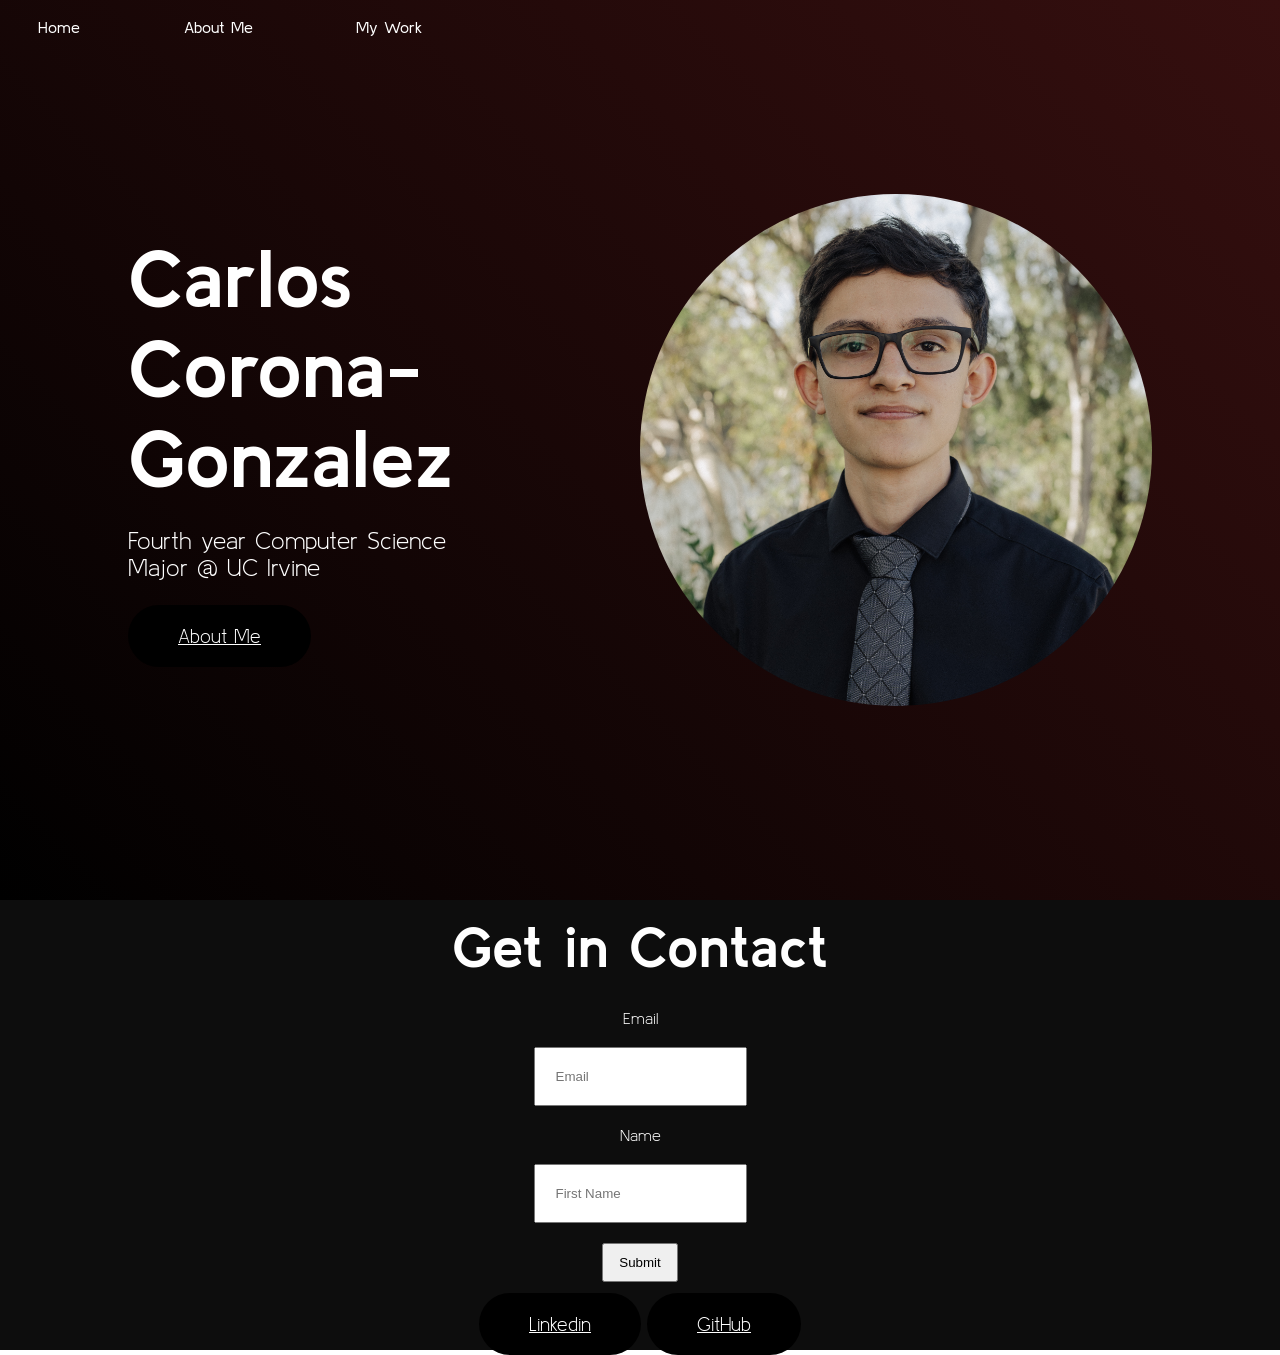
<file: index.html>
<!doctype html>
<html lang="en">

<!--
WRITTEN BY: Carlos
EMAIL: ccoronag@uci.edu
-->

<head>
  <meta charset="utf-8">
  <meta name="author" content="Your name here">
  <meta name="description" content="description of your page">
  <link rel="stylesheet" href="style.css">
  <link rel="preconnect" href="https://fonts.googleapis.com">
  <link rel="preconnect" href="https://fonts.gstatic.com" crossorigin>
  <link href="https://fonts.googleapis.com/css2?family=Kulim+Park:ital,wght@0,200;0,300;0,400;0,600;0,700;1,200;1,300;1,400;1,600;1,700&display=swap" rel="stylesheet">
   <!-- you would link to an external stylesheet here! -->
   <!-- you would also link to Bootstrap here! -->
  <title>Carlos Corona-Gonzalez Personal Portfolio</title>
</head>
<body>
  <nav>
    <div id="nav_links">
      <a class="current_page_nav_item">Home</a>
      <a href="aboutme.html">About Me</a>
      <a href="work.html">My Work</a>
    </div>
    
  </nav>
  <header>
    <div id="header_container">
      <div id="header_text">
        <h1>Carlos Corona-Gonzalez</h1>
        <p>Fourth year Computer Science Major @ UC Irvine</p>
        <a class="button" href="aboutme.html">About Me</a>
      </div>
      <div id="header_image">
        <img src="Headshot.JPG" id="headshot" alt="Carlos Corona-Gonzalez">
      </div>
    </div>
    
  </header>
  <footer>
    <div id="contact_container">
      <h1>Get in Contact</h1>
      <form>
        <label for="email" >Email</label>
        <input type="email" id="email" placeholder="Email" required>
        <label for="name">Name</label>
        <input type="text" id="name" placeholder="First Name" required>
        <input type="submit" value="Submit" id="submit_button">
      </form>
      <div id="links">
        <a class="button" href="https://www.linkedin.com/in/c-corona-gonzalez/">Linkedin</a>
        <a class="button" href="https://github.com/ccoronag">GitHub</a>
      </div>
    </div>
    
  </footer>
</body>
</html>
</file>
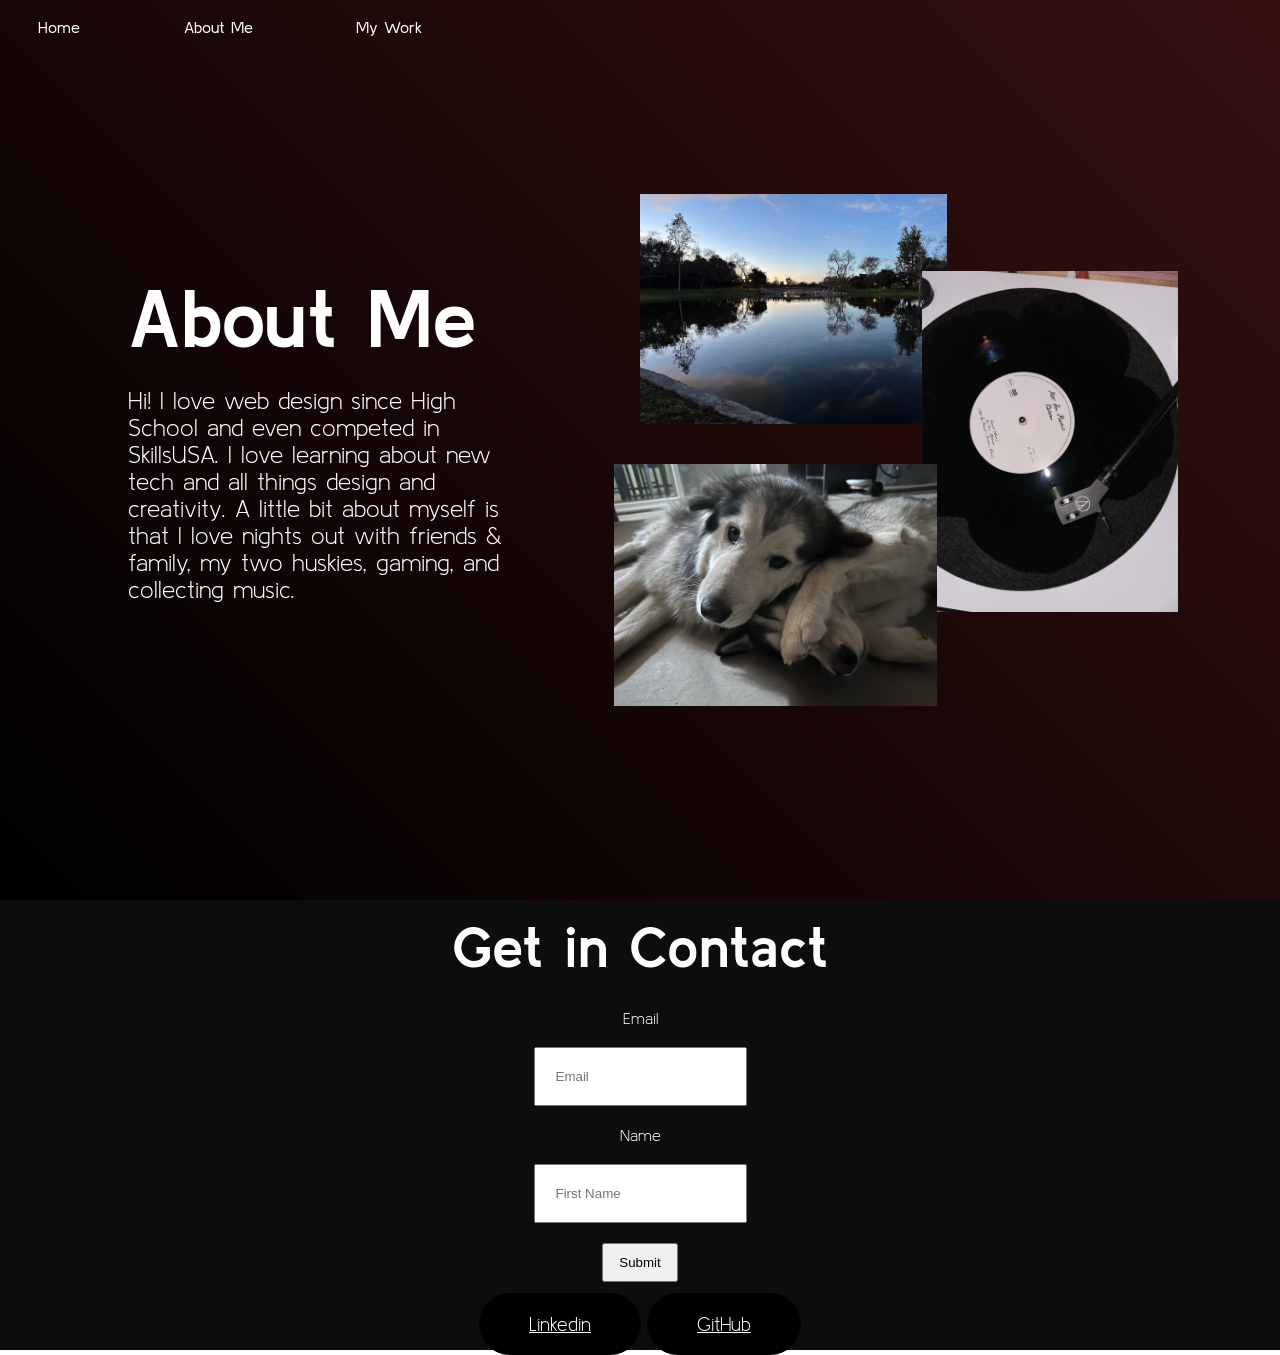
<file: aboutme.html>
<!doctype html>
<html lang="en">

<!--
WRITTEN BY: Carlos
EMAIL: ccoronag@uci.edu
-->

<head>
  <meta charset="utf-8">
  <meta name="author" content="Your name here">
  <meta name="description" content="description of your page">
  <link rel="stylesheet" href="aboutmestyle.css">
  <link rel="preconnect" href="https://fonts.googleapis.com">
  <link rel="preconnect" href="https://fonts.gstatic.com" crossorigin>
  <link href="https://fonts.googleapis.com/css2?family=Kulim+Park:ital,wght@0,200;0,300;0,400;0,600;0,700;1,200;1,300;1,400;1,600;1,700&display=swap" rel="stylesheet">
   <!-- you would link to an external stylesheet here! -->
   <!-- you would also link to Bootstrap here! -->
  <title>About Me</title>
</head>
<body>
  <nav>
    <div id="nav_links">
      <a class="current_page_nav_item" href="index.html">Home</a>
      <a>About Me</a>
      <a href="work.html">My Work</a>
    </div>
    
  </nav>
  <header>
    <div id="about_container">
      <div id="about_text">
        <h1>About Me</h1>
        <p>Hi! I love web design since High School and even competed in SkillsUSA. I love learning about new tech and all things design and creativity. A little bit about myself is that I love nights out with friends & family, my two huskies, gaming, and collecting music. </p>
      </div>
      <div id="about_images">
        <img src="park.jpg" id="park" alt="A view of a lake in a park">
        <img src="dogs.jpg" id="dogs" alt="Two dogs laying together">
        <img src="vinyl.jpg" id="vinyl" alt="A flower-shaped vinyl record">
      </div>
    </div>
    
  </header>
  <footer>
    <div id="contact_container">
      <h1>Get in Contact</h1>
      <form>
        <label for="email" >Email</label>
        <input type="email" id="email" placeholder="Email" required>
        <label for="name">Name</label>
        <input type="text" id="name" placeholder="First Name" required>
        <input type="submit" value="Submit" id="submit_button">
      </form>
      <div id="links">
        <a class="button" href="https://www.linkedin.com/in/c-corona-gonzalez/">Linkedin</a>
        <a class="button" href="https://github.com/ccoronag">GitHub</a>
      </div>
    </div>
    
  </footer>
</body>
</html>
</file>
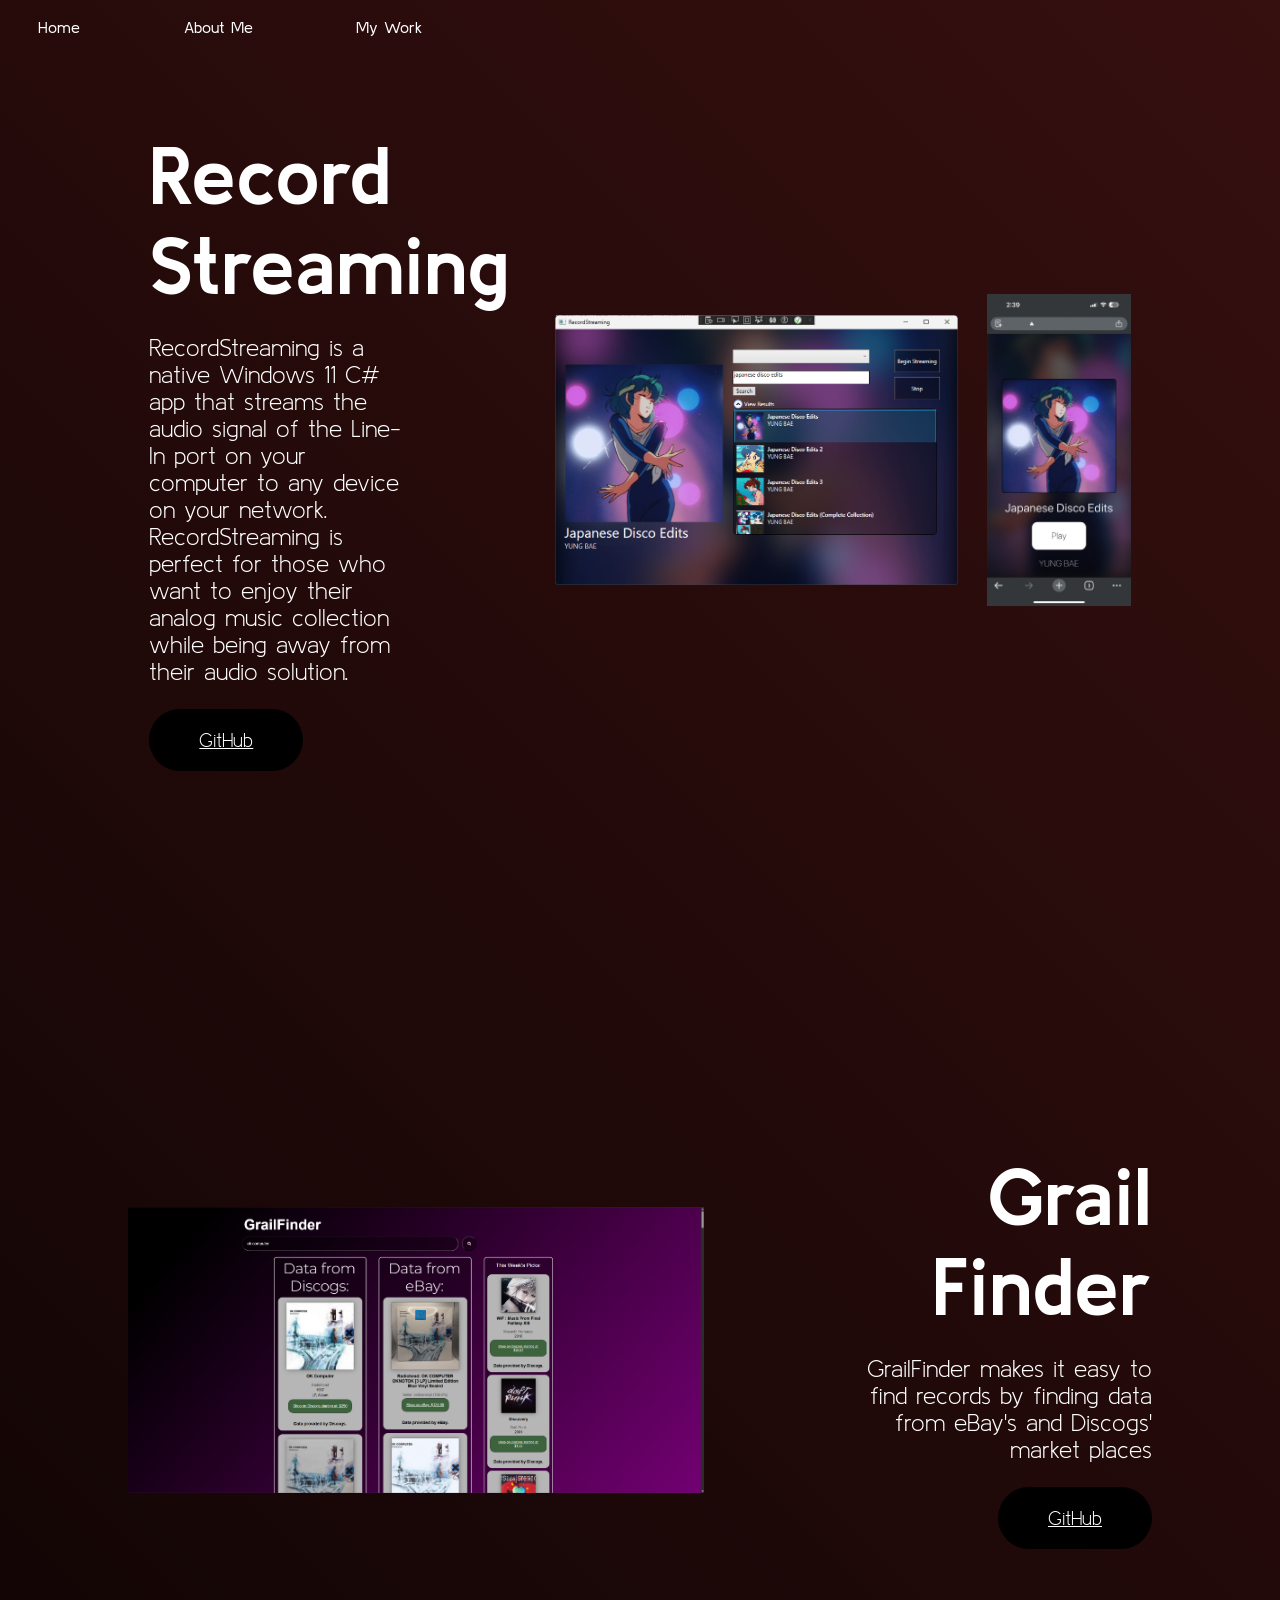
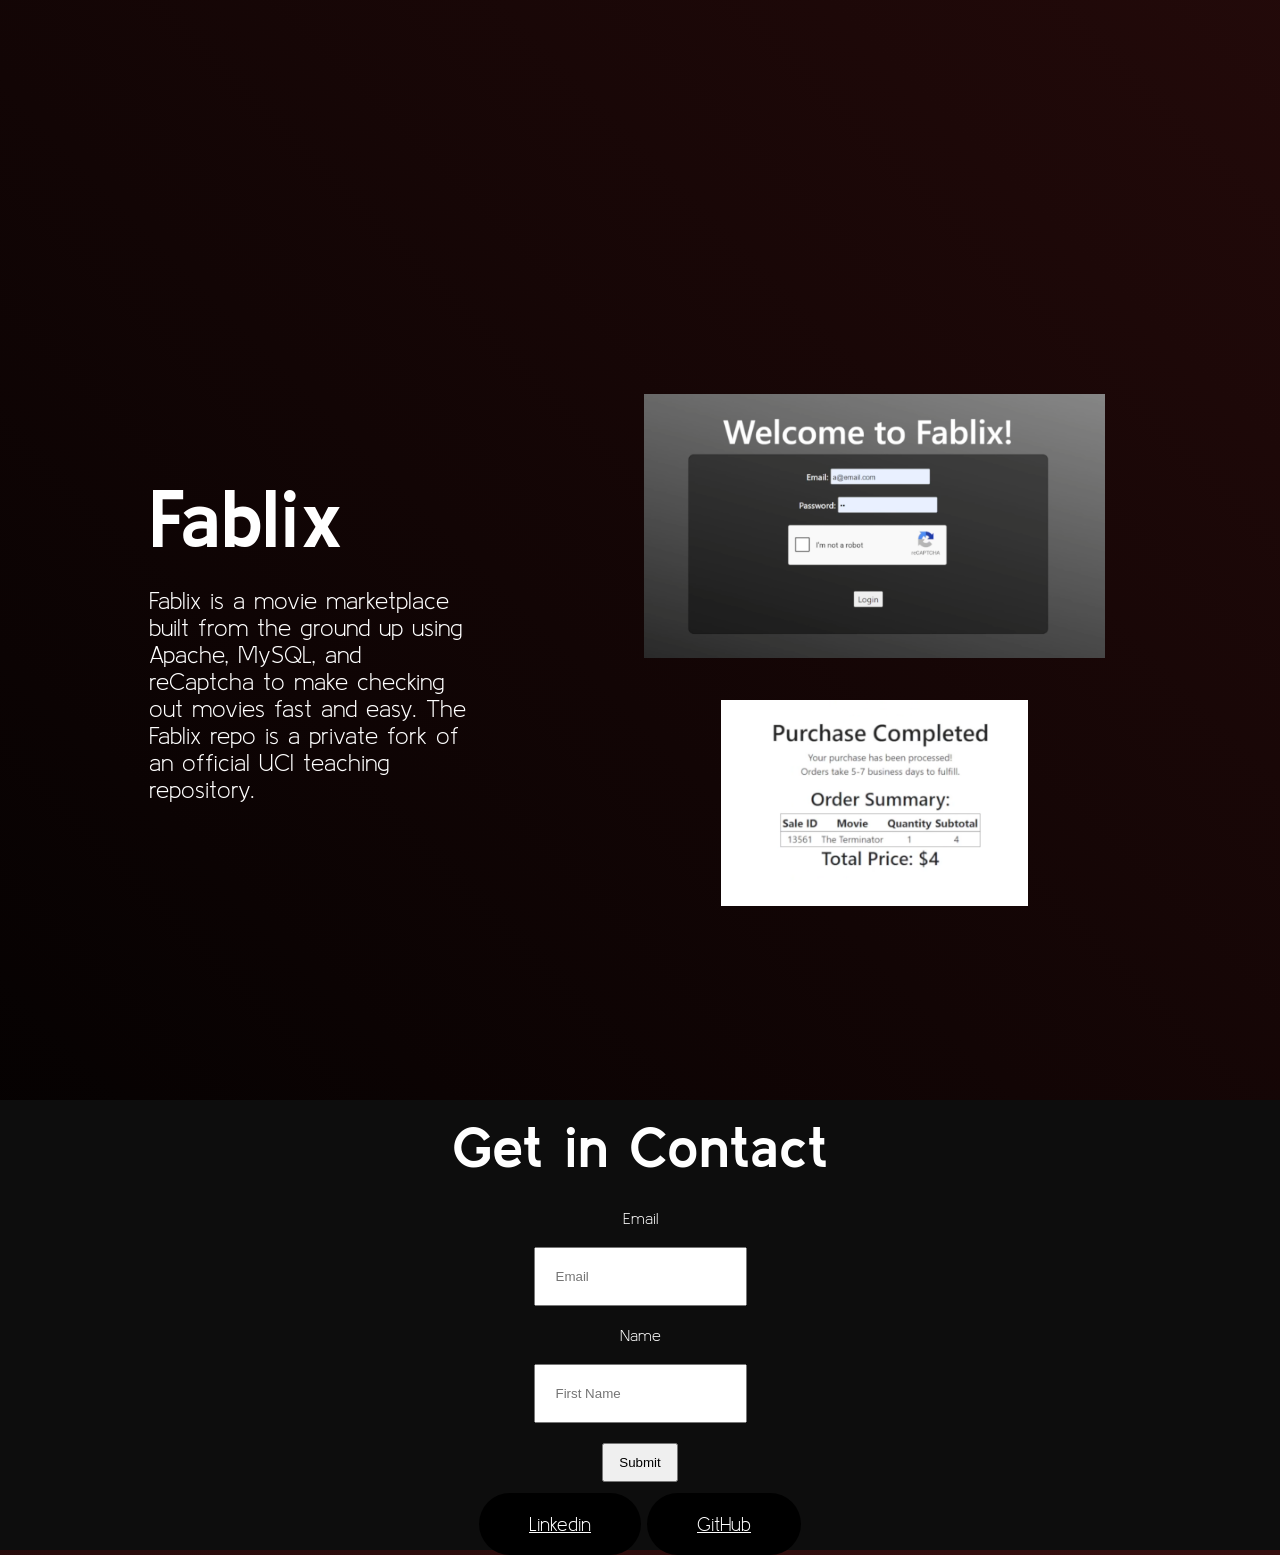
<file: work.html>
<!doctype html>
<html lang="en">


<head>
  <meta charset="utf-8">
  <meta name="author" content="Your name here">
  <meta name="description" content="description of your page">
  <link rel="stylesheet" href="mywork_style.css">
  <link rel="preconnect" href="https://fonts.googleapis.com">
  <link rel="preconnect" href="https://fonts.gstatic.com" crossorigin>
  <link href="https://fonts.googleapis.com/css2?family=Kulim+Park:ital,wght@0,200;0,300;0,400;0,600;0,700;1,200;1,300;1,400;1,600;1,700&display=swap" rel="stylesheet">
   <!-- you would link to an external stylesheet here! -->
   <!-- you would also link to Bootstrap here! -->
  <title>My Work</title>
</head>
<body>
  <nav>
    <div id="nav_links">
      <a href="index.html">Home</a>
      <a href="aboutme.html">About Me</a>
      <a>My Work</a>
    </div>
    
  </nav>
  <section id="recordStreaming">
    <div id="streaming_container">
        <div id="streaming_text">
            <h1>Record Streaming</h1>
            <p>RecordStreaming is a native Windows 11 C# app that streams the audio signal of the Line-In port on your computer to any device on your network. RecordStreaming is perfect for those who want to enjoy their analog music collection while being away from their audio solution.</p>
            <a class="button" href="https://github.com/ccoronag/RecordStreaming">GitHub</a>
        </div>
        <div id="streaming_images">
          <img src="RecordStreaming-2.png" id="desktop_image" alt="Desktop client for Record Streaming">
          <img src="RS-phone.jpg" id="mobile_image" alt="Mobile client for Record Streaming">
        </div>
    </div>
  </section>
  <section id="grailFinder">
    <div id="gf_container">
        <div id="gf_images">
            <img src="GrailFinder.png" id="gf_image" alt="GrailFinder website results page">
        </div>
        <div id="gf_text">
            <h1>Grail Finder</h1>
            <p>GrailFinder makes it easy to find records by finding data from eBay's and Discogs' market places</p>
            <a class="button" href="https://github.com/ccoronag/GrailFinder">GitHub</a>
        </div>
        
    </div>
  </section>
  <section id="FabFlix">
    <div id="fabflix_container">
        <div id="fabflix_text">
            <h1>Fablix</h1>
            <p>Fablix is a movie marketplace built from the ground up using Apache, MySQL, and reCaptcha to make checking out movies fast and easy. The Fablix repo is a private fork of an official UCI teaching repository.</p>
        </div>
        <div id="fabflix_images">
            <img src="Fablix.png" id="fablix_login" alt="Fablix login page screenshot">
            <img src="Fablix2.png" id="fablix_checkout" alt="Fablix purchase page screenshot">
        </div>
    </div>
  </section>
  <footer>
    <div id="contact_container">
      <h1>Get in Contact</h1>
      <form>
        <label for="email" >Email</label>
        <input type="email" id="email" placeholder="Email" required>
        <label for="name">Name</label>
        <input type="text" id="name" placeholder="First Name" required>
        <input type="submit" value="Submit" id="submit_button">
      </form>
      <div id="links">
        <a class="button" href="https://www.linkedin.com/in/c-corona-gonzalez/">Linkedin</a>
        <a class="button" href="https://github.com/ccoronag">GitHub</a>
      </div>
    </div>
    
  </footer>
</body>
</html>
</file>
<file: style.css>
html {
    scroll-behavior: smooth;
    font-family: "Kulim Park", sans-serif;
    font-weight: 200;
    font-style: normal;
    color: white;
}

h1 {
    margin: 0;
}

nav {
    height: 6vh;
    display: flex;
    justify-content: left;
    align-items: center;
    background-color: rgba(164, 164, 164, 0);
    position: absolute;
    width: 100%;
    
}

nav a:hover {
    text-decoration: underline;
}

#nav_links {
    width: 30%;
    display: flex;
    justify-content: space-between;
    margin-left: 3%;
    font-weight: 500;
}

nav a {
    text-decoration: none;
    color: white;
}

body {
    margin: 0;
}

header {
    height: 100vh;
    /* background-color: rgb(56, 56, 56); */
    background-image: linear-gradient(45deg, black, rgb(54, 15, 15));
    
}

#header_container {
    display: flex;
    justify-content: space-evenly;
    align-items: center;
    width: 100%;
    height: 100%;
}

#header_text {
    display: flex;
    flex-direction: column;
    justify-content: space-around;
    /* outline: 1px solid blue; */
    width: 30%;
}

/* #header_text a{
    background-color: black;
    border-radius: 50px;
    padding: 20px;
    color: white;
    width: fit-content;
    font-size: 120%;
} */

.button {
    background-color: black;
    border-radius: 50px;
    padding: 20px 50px;
    color: white;
    width: fit-content;
    font-size: 120%;
    transition: 0.2s ease-in-out;
}

.button:hover {
    background-color: rgba(255, 255, 255, 0.422);
    cursor: pointer;
    color: black;
    font-weight: 500;
}


#header_text h1 {
    font-size: 500%;
}

#header_text p {
    font-size: 150%;
}

#header_image {
    max-width: 50%;
    width: 40%;
    aspect-ratio: 1/1;
    background-color: black;
    border-radius: 100%;
    transition: all 0.2s;
    overflow: hidden;
    display: flex;
    justify-content: center;
    align-items: center;
}

#header_image img {
    width: 100%;
}

#header_image:hover {
    transform: scale(1.01);
    box-shadow: 10px 10px 20px 5px rgba(0, 0, 0, 0.272)
}

footer {
    width: 100%;
    height: 50vh;
    background-color: rgb(13, 13, 13);
}

footer h1 {
    font-size: 350%;
}

form {
    display: flex;
    flex-direction: column;
    justify-content: center;
    align-items: center;
}

#email {
    padding: 20px;
    margin: 20px;
}

#name {
    padding: 20px;
    margin: 20px;
}

#submit_button {
    width: 30%;
    padding: 10px;
}

#contact_container {
    width: 100%;
    height: 100%;
    display: flex;
    flex-direction: column;
    align-items: center;
    justify-content: space-around;
    
}

@media (max-width:1032px) {
    header {
        height: 62vh;
    }
    #header_container {
        display: flex;
        justify-content: space-evenly;
        align-items: center;
        flex-direction: column;
        width: 100%;
        height: 100%;
    }
    #header_text {
        width: 80%;
    }
    #header_image {
        width: 80%;
    }
    nav {
        height: 8vh;
        display: flex;
        justify-content: left;
        align-items: center;
        background-color: rgb(34, 34, 34);
        width: 100%;
        position: fixed;
        /* outline: 1px solid purple; */
        position: static;
    }
    nav a{
        font-size: 150%;
    }
    #nav_links {
        width: 60%;
        display: flex;
        justify-content: space-between;
        font-weight: 500;
    }
    footer {
        height: 30vh;
    }
}
</file>
<file: aboutmestyle.css>
html {
    scroll-behavior: smooth;
    font-family: "Kulim Park", sans-serif;
    font-weight: 200;
    font-style: normal;
    color: white;
}

h1 {
    margin: 0;
}

nav {
    height: 6vh;
    display: flex;
    justify-content: left;
    align-items: center;
    background-color: rgba(164, 164, 164, 0);
    position: absolute;
    width: 100%;
    
}

nav a:hover {
    text-decoration: underline;
}

#nav_links {
    width: 30%;
    display: flex;
    justify-content: space-between;
    margin-left: 3%;
    font-weight: 500;
}

nav a {
    text-decoration: none;
    color: white;
}

body {
    margin: 0;
}

header {
    height: 100vh;
    /* background-color: rgb(56, 56, 56); */
    background-image: linear-gradient(45deg, black, rgb(54, 15, 15));
    
}

#about_container {
    display: flex;
    justify-content: space-evenly;
    align-items: center;
    width: 100%;
    height: 100%;
}

#about_text {
    display: flex;
    flex-direction: column;
    justify-content: space-around;
    /* outline: 1px solid blue; */
    width: 30%;
}

#about_text h1 {
    font-size: 500%;
}

#about_text p {
    font-size: 150%;
}

#about_images {
    width: 40%;
    max-width: 40%;
    aspect-ratio: 1/1;
    background-color: rgba(0, 0, 0, 0);
    /* border-radius: 100%; */
    transition: all 0.2s;
    position: relative;
}

#park {
    width: 60%;
    position: absolute;

}

#dogs {
    width: 63%;
    position: absolute;
    bottom: 0;
    left: -5%;
    z-index: 1;
}

#vinyl {
    width: 50%;
    position: absolute;
    right: -5%;
    top: 15%;
    /* z-index: -1; */
}

#about_images img {
    transition: 1s all;
}

#about_images img:hover {
    transform: scale(1.05);
    box-shadow: 10px 10px 20px 5px rgba(0, 0, 0, 0.272)
}

footer {
    width: 100%;
    height: 50vh;
    background-color: rgb(13, 13, 13);
}

footer h1 {
    font-size: 350%;
}

form {
    display: flex;
    flex-direction: column;
    justify-content: center;
    align-items: center;
}

#email {
    padding: 20px;
    margin: 20px;
}

#name {
    padding: 20px;
    margin: 20px;
}

#submit_button {
    width: 30%;
    padding: 10px;
}

#contact_container {
    width: 100%;
    height: 100%;
    display: flex;
    flex-direction: column;
    align-items: center;
    justify-content: space-around;
    
}

.button {
    background-color: black;
    border-radius: 50px;
    padding: 20px 50px;
    color: white;
    width: fit-content;
    font-size: 120%;
    transition: 0.2s ease-in-out;
}

.button:hover {
    background-color: rgba(255, 255, 255, 0.422);
    cursor: pointer;
    color: black;
    font-weight: 500;
}

@media (max-width:1032px) {
    header {
        height: 62vh;
    }
    #about_container {
        display: flex;
        justify-content: space-evenly;
        align-items: center;
        flex-direction: column;
        width: 100%;
        height: 100%;
    }
    #about_text {
        width: 80%;
    }
    #about_images {
        width: 80%;
    }
    nav {
        height: 8vh;
        display: flex;
        justify-content: left;
        align-items: center;
        background-color: rgb(34, 34, 34);
        width: 100%;
        position: fixed;
        /* outline: 1px solid purple; */
        position: static;
    }
    nav a{
        font-size: 150%;
    }
    #nav_links {
        width: 60%;
        display: flex;
        justify-content: space-between;
        font-weight: 500;
    }
    footer {
        height: 30vh;
    }
}
</file>
<file: mywork_style.css>
html {
    scroll-behavior: smooth;
    font-family: "Kulim Park", sans-serif;
    font-weight: 200;
    font-style: normal;
    color: white;
}

body {
    margin: 0;
    background-image: linear-gradient(45deg, black, rgb(54, 15, 15));
}

h1 {
    margin: 0;
}

nav {
    height: 6vh;
    display: flex;
    justify-content: left;
    align-items: center;
    background-color: rgba(164, 164, 164, 0);
    position: absolute;
    width: 100%;
}

nav a {
    text-decoration: none;
    color: white;
}

nav a:hover {
    text-decoration: underline;
}

#nav_links {
    width: 30%;
    display: flex;
    justify-content: space-between;
    margin-left: 3%;
    font-weight: 500;
}

section {
    height: 100vh;
    width: 100%;
}

section h1 {
    font-size: 500%;
}

section p {
    font-size: 150%;
}

#streaming_container {
    display: flex;
    justify-content: space-evenly;
    align-items: center;
    width: 100%;
    height: 100%;
}

#streaming_text {
    display: flex;
    flex-direction: column;
    justify-content: space-around;
    width: 20%;
}

#streaming_images {
    max-width: 45%;
    aspect-ratio: 1/1;
    background-color: rgba(0, 0, 0, 0);
    display: flex;
    justify-content: space-between;
    align-items: center;
    /* background-image: url("RecordStreaming-1.png");
    background-repeat: no-repeat;
    background-position: center;
    background-size: contain; */
}

#streaming_images img {
    transition: 1s all;
}

#streaming_images img:hover {
    transform: scale(1.05);
    box-shadow: 10px 10px 20px 5px rgba(0, 0, 0, 0.272)
}

#desktop_image {
    width: 70%;
}

#mobile_image {
    width: 25%;
    height: auto;
}

#gf_container {
    display: flex;
    justify-content: space-evenly;
    align-items: center;
    width: 100%;
    height: 100%;
}

#gf_images {
    max-width: 45%;
    aspect-ratio: 1/1;
    background-color: rgba(0, 0, 0, 0);
    display: flex;
    justify-content: center;
    align-items: center;
    /* background-image: url("GrailFinder.png");
    background-repeat: no-repeat;
    background-size: contain;
    background-position: center;
    transition: 1s all; */
}

#gf_image {
    width: 100%;
    transition: 1s all;
}

#gf_image:hover {
    transform: scale(1.05);
    box-shadow: 10px 10px 20px 5px rgba(0, 0, 0, 0.272)
}

#gf_text {
    display: flex;
    flex-direction: column;
    justify-content: space-around;
    align-items: end;
    text-align: right;
    width: 25%;
}

#fabflix_container {
    display: flex;
    justify-content: space-evenly;
    align-items: center;
    width: 100%;
    height: 100%;
}

#fabflix_text {
    display: flex;
    flex-direction: column;
    justify-content: space-around;
    width: 25%;
}

#fabflix_images {
    max-width: 40%;
    aspect-ratio: 1/1;
    background-color: rgba(0, 0, 0, 0);
    display: flex;
    flex-direction: column;
    justify-content: space-between;
    align-items: center;
}

#fablix_login {
    max-width: 90%;
    transition: 1s all;
}

#fablix_checkout {
    max-width: 60%;
    transition: 1s all;
}

#fabflix_images img:hover {
    transform: scale(1.05);
    box-shadow: 10px 10px 20px 5px rgba(0, 0, 0, 0.272)
}

.button {
    background-color: black;
    border-radius: 50px;
    padding: 20px 50px;
    color: white;
    width: fit-content;
    font-size: 120%;
    transition: 0.2s ease-in-out;
}

.button:hover {
    background-color: rgba(255, 255, 255, 0.422);
    cursor: pointer;
    color: black;
    font-weight: 500;
}

footer {
    width: 100%;
    height: 50vh;
    background-color: rgb(13, 13, 13);
}

footer h1 {
    font-size: 350%;
}

form {
    display: flex;
    flex-direction: column;
    justify-content: center;
    align-items: center;
}

#email {
    padding: 20px;
    margin: 20px;
}

#name {
    padding: 20px;
    margin: 20px;
}

#submit_button {
    width: 30%;
    padding: 10px;
}

#contact_container {
    width: 100%;
    height: 100%;
    display: flex;
    flex-direction: column;
    align-items: center;
    justify-content: space-around;
    
}

@media (max-width: 1032px) {
    
    section {
        height: 60vh;
    }
    #streaming_container {
        display: flex;
        justify-content: center;
        align-items: center;
        flex-direction: column;
        width: 100%;
        height: 100%;
    }
    #streaming_text {
        width: 80%;
    }
    #streaming_images {
        width: 80%;
        aspect-ratio: 1/1;
        background-color: rgba(0, 0, 0, 0);
        display: flex;
        justify-content: space-between;
        align-items: center;
    }

    #gf_container {
        display: flex;
        justify-content: space-evenly;
        align-items: center;
        flex-direction: column-reverse;
        width: 100%;
        height: 100%;
    }

    #gf_text {
        width: 80%;
    }
    #gf_images {
        width: 80%;
    }
    #fabflix_container {
        display: flex;
        justify-content: space-evenly;
        align-items: center;
        flex-direction: column;
        width: 100%;
        height: 100%;
    }
    #fabflix_text {
        width: 80%;
    }
    #fabflix_images {
        width: 80%;
    }
    footer {
        height: 30vh;
    }
    nav {
        height: 8vh;
        display: flex;
        justify-content: left;
        align-items: center;
        background-color: rgb(34, 34, 34);
        width: 100%;
        position: static;
    }
    nav a{
        font-size: 150%;
    }
    #nav_links {
        width: 60%;
        display: flex;
        justify-content: space-between;
        font-weight: 500;
    }
}
</file>
